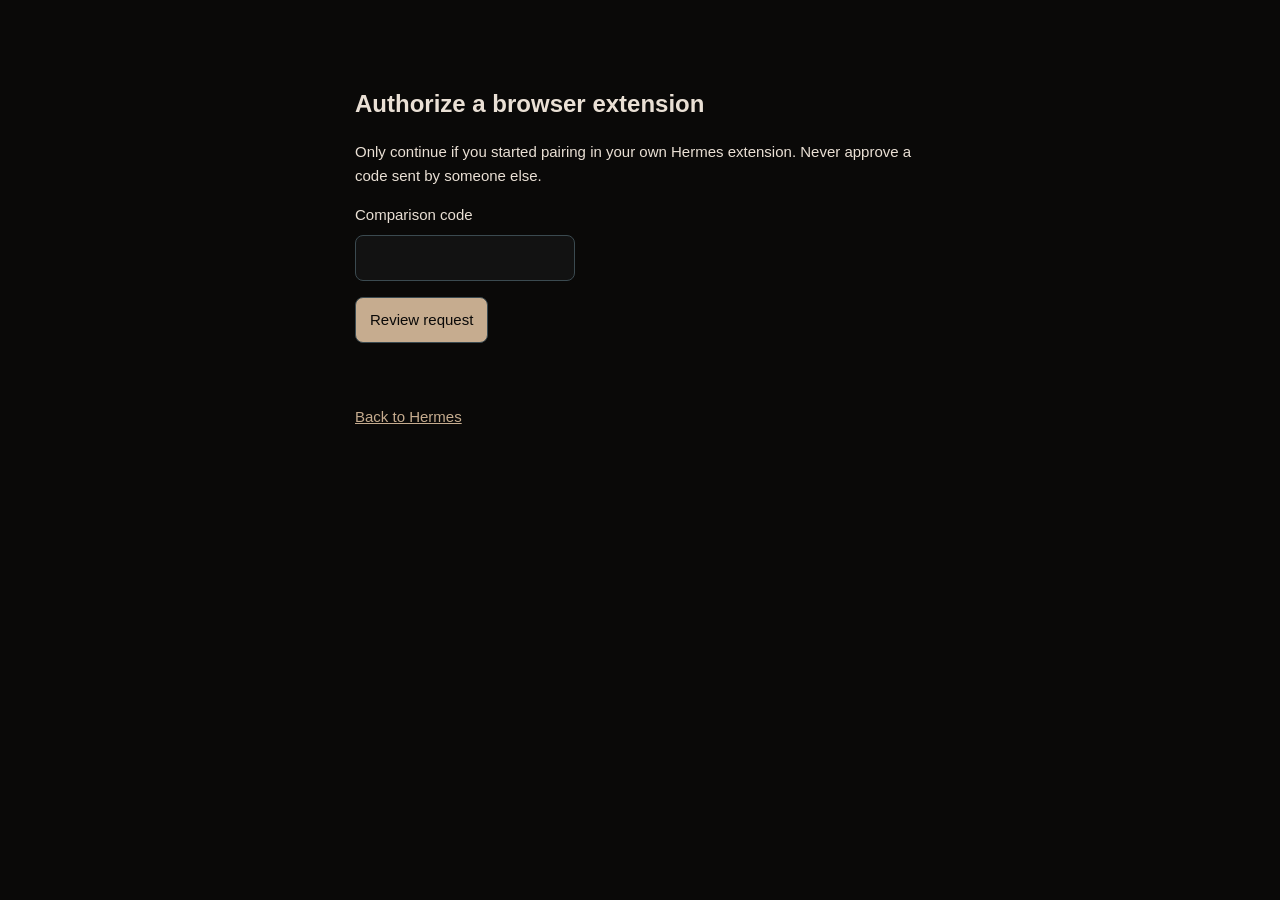
<file: static/extension-pair.html>
<!doctype html>
<html lang="en"><head><meta charset="utf-8"><meta name="viewport" content="width=device-width,initial-scale=1"><meta name="csrf-token" content="__CSRF__"><title>Authorize extension — Hermes</title><link rel="stylesheet" href="/static/extension-pair.css"><script src="/static/extension-pair.js" defer></script></head>
<body><main><h1>Authorize a browser extension</h1><p>Only continue if you started pairing in your own Hermes extension. Never approve a code sent by someone else.</p><form id="lookup"><label for="code">Comparison code</label><input id="code" autocomplete="off" maxlength="10" required><button>Review request</button></form><section id="grant" hidden><h2>Review access</h2><dl><dt>Client (self-reported)</dt><dd id="client"></dd><dt>Extension ID</dt><dd id="identity"></dd><dt>Profile</dt><dd id="profile"></dd><dt>Permissions</dt><dd id="scopes"></dd></dl><p id="power"></p><p>This grants independent access for 30 days, even after you sign out or close WebUI. Chat itself can execute agent tools. Only approve an extension you trust.</p><button id="approve">Approve this device</button> <button id="deny">Deny</button></section><p id="status" role="status" aria-live="polite"></p><a href="/">Back to Hermes</a></main></body></html>
</file>
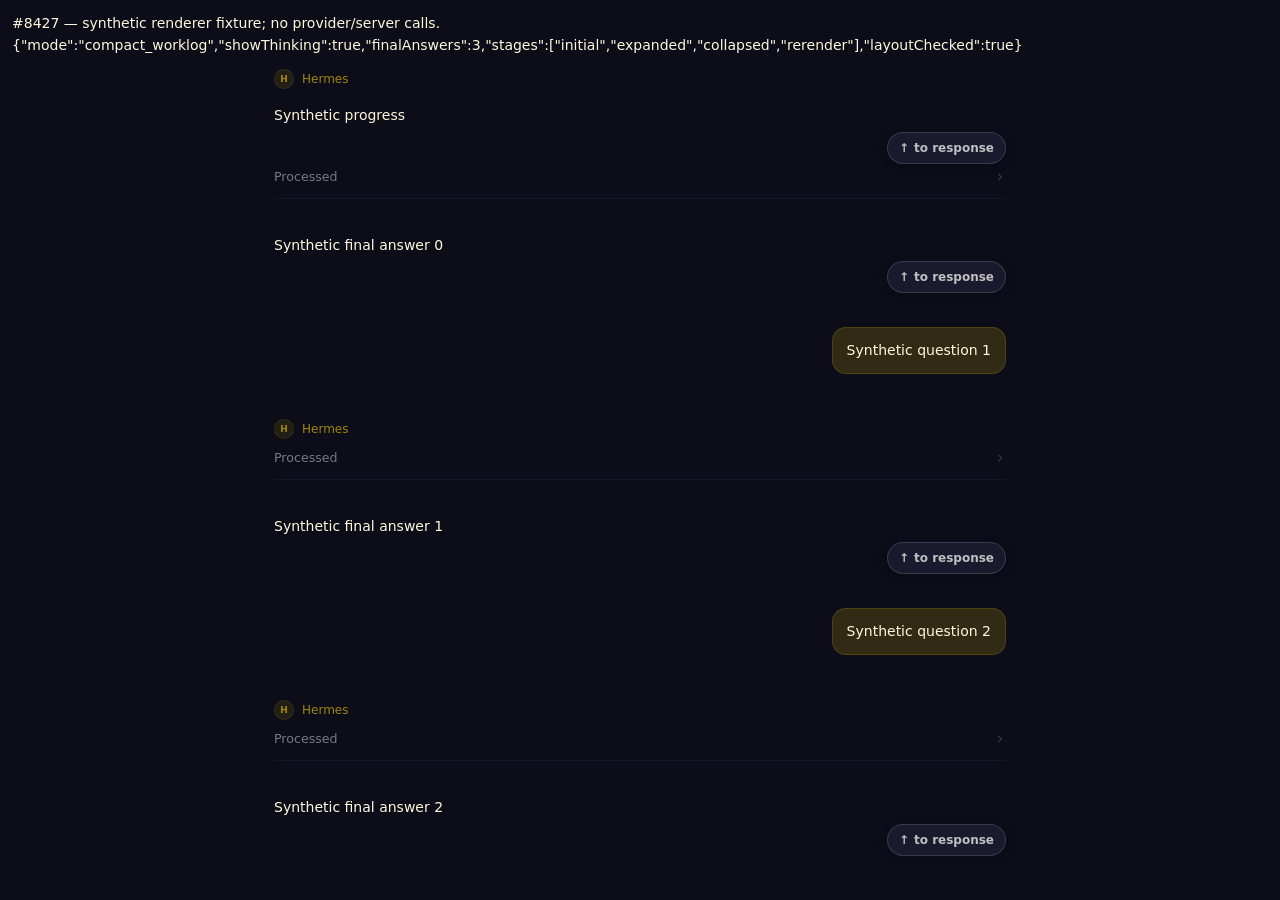
<file: tests/fixtures/issue8427_tool_anchor.html>
<!doctype html>
<html lang="en" class="dark">
<head>
  <meta charset="utf-8">
  <meta name="viewport" content="width=device-width, initial-scale=1">
  <title>#8427 synthetic tool anchor regression</title>
  <link rel="stylesheet" href="../../static/style.css">
  <style>
    .fixture-toolbar { flex: none; padding: 12px; white-space: pre-wrap; overflow-wrap: anywhere; }
    .fixture-transcript { flex: 1; min-height: 0; overflow: auto; }
    body { display: flex; flex-direction: column; height: 100vh; }
  </style>
</head>
<body>
  <header class="fixture-toolbar">#8427 — synthetic renderer fixture; no provider/server calls.
<span id="fixtureResult">Loading…</span></header>
  <main class="messages fixture-transcript" id="messages">
    <div id="emptyState"></div>
    <div class="messages-inner" id="msgInner"></div>
  </main>
  <script src="issue8427_tool_anchor.js"></script>
  <script src="../../static/i18n.js"></script>
  <script src="../../static/icons.js"></script>
  <script src="../../static/assistant_turn_anchors.js"></script>
  <script src="../../static/ui.js"></script>
  <script src="../../static/workspace.js"></script>
  <script src="../../static/sessions.js"></script>
  <script src="../../static/messages.js"></script>
  <script>
    // For real-browser use, serve only a disposable checkout on localhost.
    // Query parameters: ?mode=compact_worklog&thinking=true (or other modes).
    window.addEventListener('load', () => {
      const params = new URLSearchParams(location.search);
      document.documentElement.dataset.viewportWidth = String(window.innerWidth);
      document.documentElement.dataset.viewportHeight = String(window.innerHeight);
      document.documentElement.dataset.devicePixelRatio = String(window.devicePixelRatio);
      try {
        const result = issue8427.run(params.get('mode') || 'compact_worklog', params.get('thinking') !== 'false');
        document.getElementById('fixtureResult').textContent = JSON.stringify(result);
        document.documentElement.dataset.result = 'PASS';
      } catch (error) {
        document.getElementById('fixtureResult').textContent = error.message;
        document.documentElement.dataset.result = 'FAIL';
        throw error;
      }
    });
  </script>
</body>
</html>
</file>
<file: static/extension-pair.css>
:root { color-scheme: dark; font: 15px/1.6 -apple-system,BlinkMacSystemFont,"Segoe UI",sans-serif; background: #0a0908; color: #eae0d5; } main { max-width: 38rem; margin: 5vh auto; padding: 24px; } h1 { font-size: 24px; } h2 { font-size: 18px; } label, input { display: block; } input, button { font: inherit; padding: 10px 14px; margin: 8px 0; border: 1px solid #3b4a50; border-radius: 8px; } input { max-width: 100%; box-sizing: border-box; text-transform: uppercase; } button { cursor: pointer; background: #c6ac8f; color: #0a0908; } button:disabled { opacity: .6; } dt { color: #c6ac8f; } dd { margin: 0 0 12px; overflow-wrap: anywhere; } a { color: #c6ac8f; } #status { min-height: 1.6em; } #power { border-left: 3px solid #e0b15d; padding-left: 12px; } [hidden] { display: none; }
</file>
